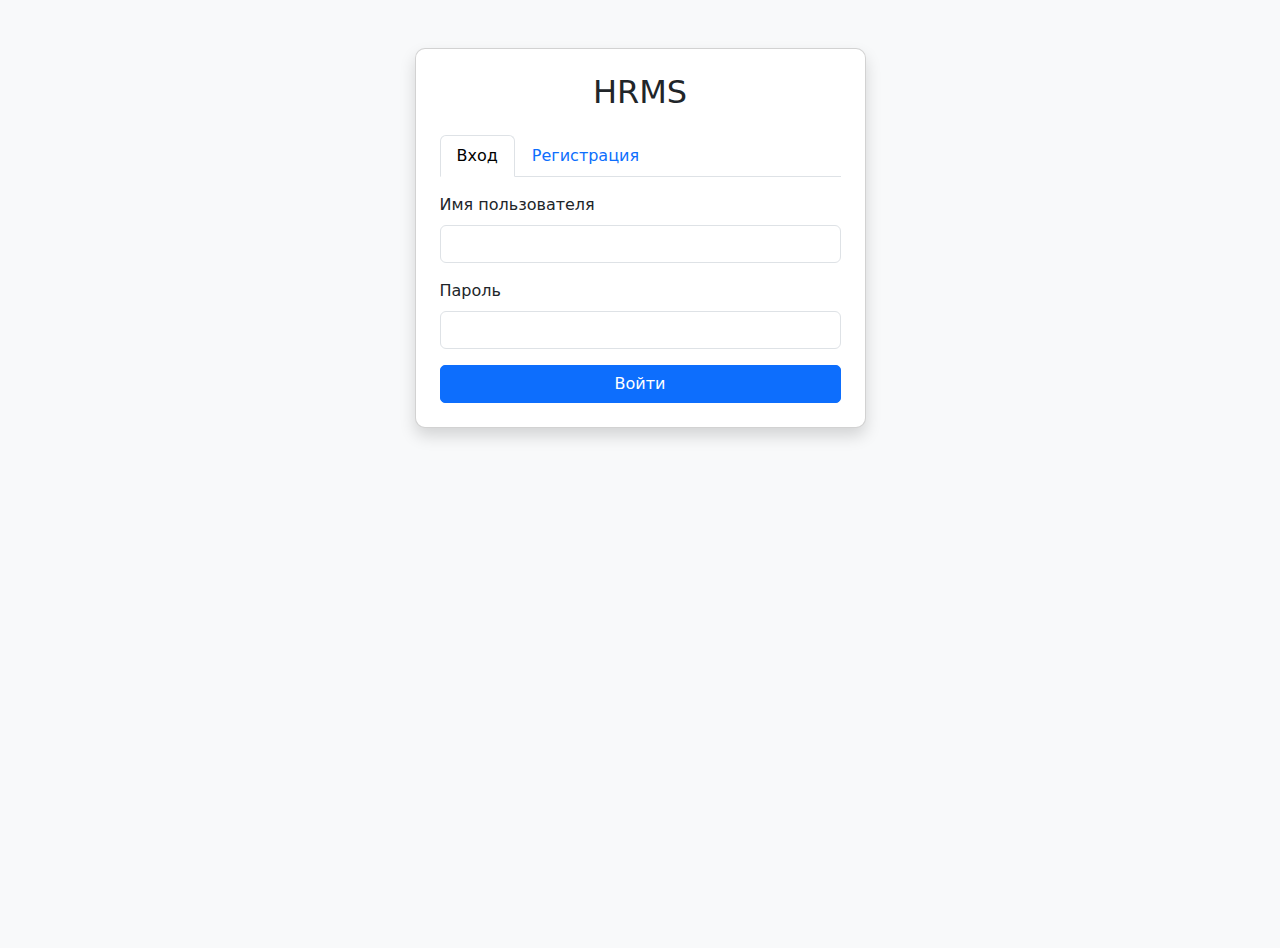
<file: client/index.html>
<!DOCTYPE html>
<html lang="en">
<head>
    <meta charset="UTF-8">
    <meta name="viewport" content="width=device-width, initial-scale=1.0">
    <title>HRMS - Redirecting...</title>
</head>
<body>
    <script src="js/config.js"></script>
    <script src="js/auth.js"></script>
    <script>
        if (getToken()) {
            window.location.href = 'main.html';
        } else {
            window.location.href = 'login.html';
        }
    </script>
</body>
</html>
</file>
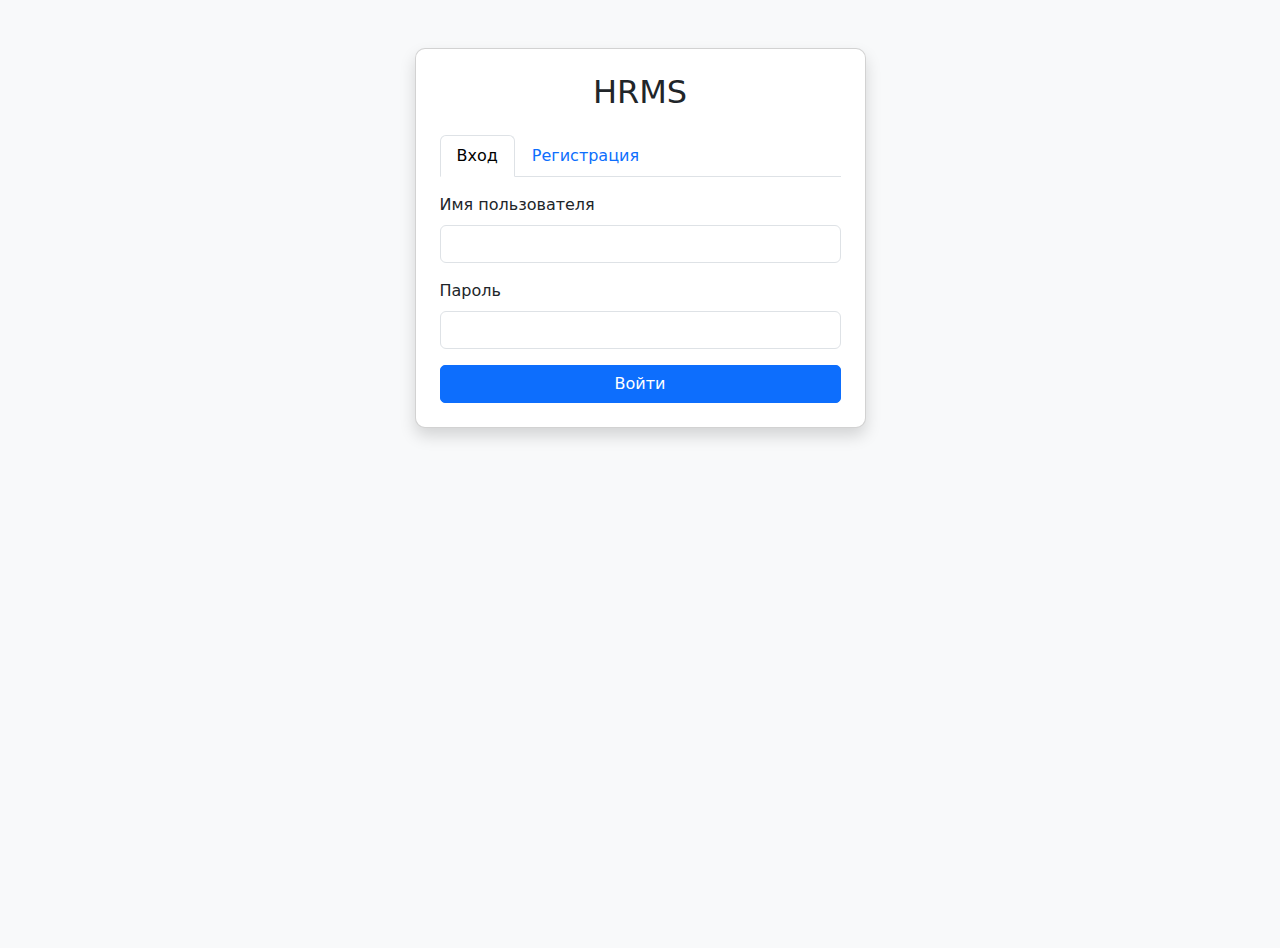
<file: client/login.html>
<!DOCTYPE html>
<html lang="ru">
<head>
    <meta charset="UTF-8">
    <meta name="viewport" content="width=device-width, initial-scale=1.0">
    <title>HRMS - Вход</title>
    <link href="https://cdn.jsdelivr.net/npm/bootstrap@5.3.0/dist/css/bootstrap.min.css" rel="stylesheet">
    <link href="https://cdn.jsdelivr.net/npm/bootstrap-icons@1.11.0/font/bootstrap-icons.css" rel="stylesheet">
    <link href="css/styles.css" rel="stylesheet">
</head>
<body class="bg-light">
    <div class="container">
        <div class="row justify-content-center mt-5">
            <div class="col-md-5">
                <div class="card shadow">
                    <div class="card-body p-4">
                        <h2 class="text-center mb-4">HRMS</h2>
                        
                        <ul class="nav nav-tabs mb-3" role="tablist">
                            <li class="nav-item" role="presentation">
                                <button class="nav-link active" id="login-tab" data-bs-toggle="tab" data-bs-target="#login-pane" type="button">Вход</button>
                            </li>
                            <li class="nav-item" role="presentation">
                                <button class="nav-link" id="register-tab" data-bs-toggle="tab" data-bs-target="#register-pane" type="button">Регистрация</button>
                            </li>
                        </ul>
                        
                        <div class="tab-content">
                            <div class="tab-pane fade show active" id="login-pane" role="tabpanel">
                                <form id="loginForm">
                                    <div class="mb-3">
                                        <label for="loginUsername" class="form-label">Имя пользователя</label>
                                        <input type="text" class="form-control" id="loginUsername" required>
                                    </div>
                                    <div class="mb-3">
                                        <label for="loginPassword" class="form-label">Пароль</label>
                                        <input type="password" class="form-control" id="loginPassword" required>
                                    </div>
                                    <button type="submit" class="btn btn-primary w-100">Войти</button>
                                </form>
                            </div>
                            
                            <div class="tab-pane fade" id="register-pane" role="tabpanel">
                                <form id="registerForm">
                                    <div class="mb-3">
                                        <label for="regUsername" class="form-label">Имя пользователя</label>
                                        <input type="text" class="form-control" id="regUsername" required>
                                    </div>
                                    <div class="mb-3">
                                        <label for="regPassword" class="form-label">Пароль</label>
                                        <input type="password" class="form-control" id="regPassword" required minlength="4">
                                        <small class="text-muted">Минимум 4 символа</small>
                                    </div>
                                    <div class="mb-3">
                                        <label for="regPasswordConfirm" class="form-label">Подтверждение пароля</label>
                                        <input type="password" class="form-control" id="regPasswordConfirm" required>
                                    </div>
                                    <button type="submit" class="btn btn-success w-100">Зарегистрироваться</button>
                                </form>
                            </div>
                        </div>
                    </div>
                </div>
            </div>
        </div>
    </div>

    <script src="https://cdn.jsdelivr.net/npm/bootstrap@5.3.0/dist/js/bootstrap.bundle.min.js"></script>
    <script src="js/config.js"></script>
    <script src="lib/notifications.js"></script>
    <script src="js/auth.js"></script>
    <script>
        document.getElementById('loginForm').addEventListener('submit', async function(e) {
            e.preventDefault();
            var username = document.getElementById('loginUsername').value.trim();
            var password = document.getElementById('loginPassword').value;
            
            if (!username || !password) {
                showError('Введите имя пользователя и пароль');
                return;
            }
            
            try {
                await login(username, password);
                showSuccess('Вход выполнен');
                setTimeout(function() { window.location.href = 'main.html'; }, 500);
            } catch (error) {
                showError(error.message);
            }
        });

        document.getElementById('registerForm').addEventListener('submit', async function(e) {
            e.preventDefault();
            var username = document.getElementById('regUsername').value.trim();
            var password = document.getElementById('regPassword').value;
            var passwordConfirm = document.getElementById('regPasswordConfirm').value;
            
            if (!username || !password) {
                showError('Введите имя пользователя и пароль');
                return;
            }
            
            if (password !== passwordConfirm) {
                showError('Пароли не совпадают');
                return;
            }
            
            if (password.length < 4) {
                showError('Пароль должен быть не менее 4 символов');
                return;
            }
            
            try {
                await register(username, password);
                showSuccess('Регистрация успешна');
                setTimeout(function() { window.location.href = 'main.html'; }, 500);
            } catch (error) {
                showError(error.message);
            }
        });
    </script>
</body>
</html>
</file>
<file: client/css/styles.css>
body {
    min-height: 100vh;
}

.table-responsive {
    max-height: 600px;
    overflow-y: auto;
}

.pagination {
    margin-top: 20px;
}

.modal-lg {
    max-width: 800px;
}

.navbar-brand {
    font-weight: bold;
}

.card {
    border-radius: 10px;
}

.btn {
    border-radius: 5px;
}

.alert {
    border-radius: 5px;
}

table {
    table-layout: auto;
    width: max-content;
    min-width: 100%;
}

table th {
    position: sticky;
    top: 0;
    background-color: #212529;
    z-index: 10;
    font-size: 0.75rem;
    padding: 0.4rem 0.6rem;
    white-space: nowrap;
}

.group-header-row th {
    top: 0;
    z-index: 11;
}

.group-header-row + tr th {
    top: 28px;
}

.group-header {
    background-color: #343a40 !important;
    border-bottom: 2px solid #495057;
    font-weight: bold;
}

.group-toggle {
    cursor: pointer;
    user-select: none;
}

.group-toggle:hover {
    background-color: #495057 !important;
}

table td {
    font-size: 0.75rem;
    padding: 0.4rem 0.6rem;
    white-space: nowrap;
}

table th.td-narrow,
table td.td-narrow {
    white-space: nowrap;
    width: 1%;
}

table th.td-wrap,
table td.td-wrap {
    white-space: normal;
    word-break: normal;
    max-width: 200px;
    min-width: 100px;
}


.action-buttons {
    white-space: nowrap;
    min-width: 150px;
    visibility: visible !important;
    display: table-cell !important;
}

.action-buttons button {
    margin-right: 2px;
    font-size: 0.7rem;
    padding: 0.25rem 0.5rem;
    display: inline-block !important;
    visibility: visible !important;
    opacity: 1 !important;
}

/* Icon buttons alignment */
.btn i.bi {
    display: inline-flex;
    align-items: center;
    justify-content: center;
    vertical-align: middle;
    line-height: 1;
}

.compact-btn {
    width: 32px;
    height: 32px;
    padding: 0 !important;
    display: inline-flex !important;
    align-items: center;
    justify-content: center;
}

.compact-btn i.bi {
    font-size: 14px;
}

thead .btn-sm {
    width: 32px;
    height: 32px;
    padding: 0 !important;
    display: inline-flex !important;
    align-items: center;
    justify-content: center;
}

thead .btn-sm i.bi {
    font-size: 14px;
}

.table-responsive {
    max-width: 100%;
    overflow-x: auto;
    overflow-y: auto;
    max-height: calc(100vh - 300px);
    min-height: 300px;
}

.form-control-sm, .form-select-sm {
    font-size: 0.7rem;
    padding: 0.2rem 0.4rem;
}

table .form-select-sm {
    padding-right: 2rem;
}

.td-narrow .form-control-sm,
.td-narrow .form-select-sm {
    min-width: 50px;
    width: 100%;
}

.td-wrap .form-control-sm {
    min-width: 80px;
    width: 100%;
}

#workersTable {
    font-size: 0.75rem;
}

#workersTable th {
    cursor: pointer;
}

.pagination-controls {
    display: flex;
    align-items: center;
    gap: 10px;
    justify-content: center;
    margin-top: 10px;
}

.pagination-controls label {
    margin: 0;
    font-size: 0.875rem;
}

/* Toast customization */
.toast {
    min-width: 300px;
    max-width: 400px;
}

.toast-header {
    font-weight: 500;
}

.toast-body {
    font-size: 14px;
}

.ts-dropdown {
    z-index: 10000 !important;
}

.modal-body {
    overflow: visible;
}

.modal-content {
    overflow: visible;
}
</file>
